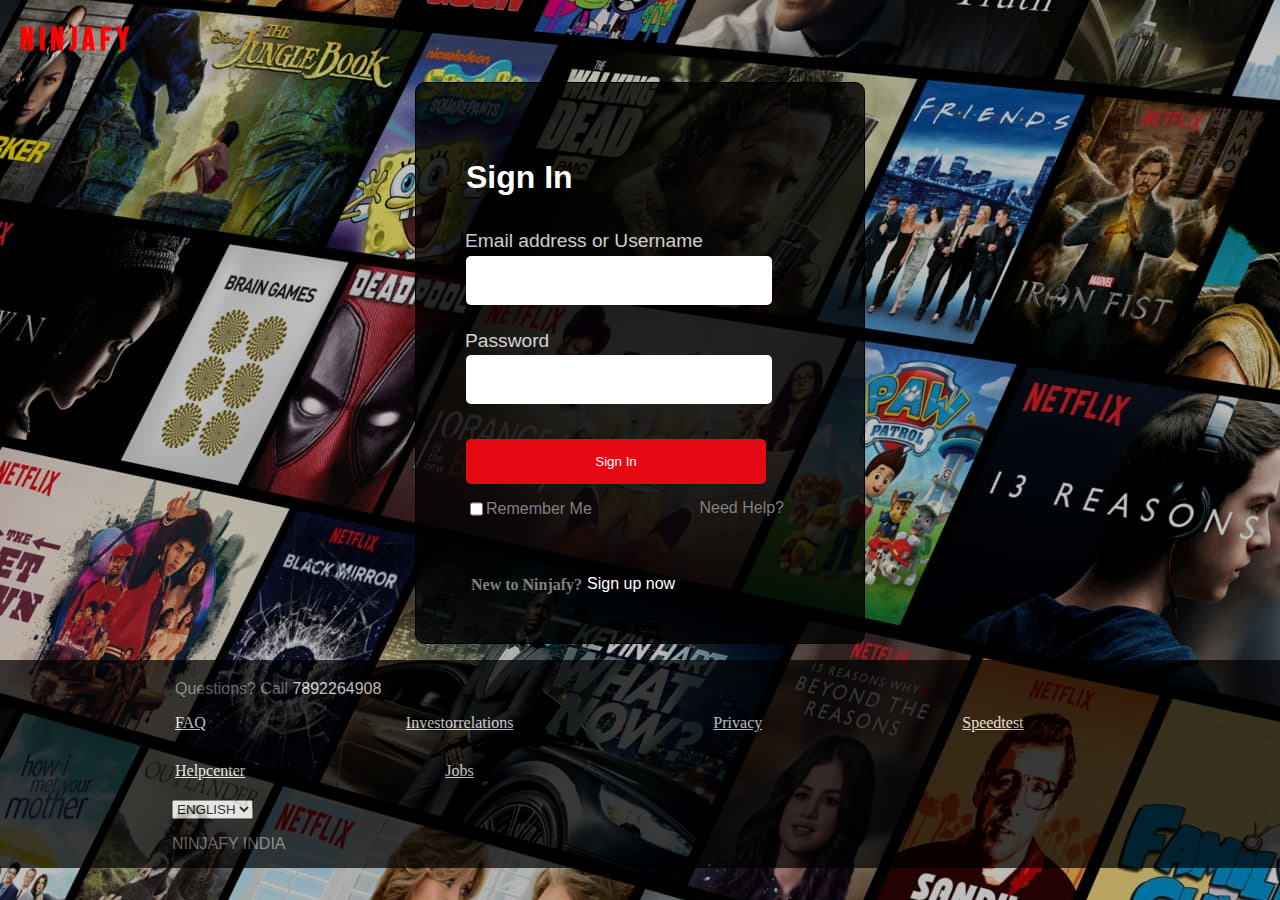
<file: login.html>
<!DOCTYPE html>
<html lang="en">
<head>
    <meta charset="UTF-8">
    <meta http-equiv="X-UA-Compatible" content="IE=edge">
    <meta name="viewport" content="width=device-width, initial-scale=1.0">
    <title>Login</title>
    <link rel="stylesheet" href="login.css">
    <link rel="shortcut icon" href="favi.png" type="image/x-icon">
</head>
<body>
    <header>
       <h1>Ninjafy</h1>
    </header>
    <content>
      <div class="box">
        <h2>Sign In</h2>
        <label class="lab1" for="email">Email address or Username</label>
        <input type="email" name="" id="username" class="email" value="" >
        <br>
        <label class="lab2" for="email">Password</label>
        <input type="password" name="" id="password" value="" class="pwd">
    
        <br>
        <input type="submit" value="Sign In" class="sign-in" onclick="login()">
        <br>
        <div class="box2">
        <input type="checkbox" name="" id="" value=""><p>Remember Me</p>
        <a href="">Need Help?</a>
    </div>
    <div class="box3">
        <h4>New to Ninjafy?</h4>
        <a href="register01.html">Sign up now</a>
    </div>
      </div>
    </content>
    <!-- <--F O O T E R S E C T I O N-> -->
    <footer>
        <contact>
            <p> Questions?  Call <a href="tel:7892264908"> 7892264908</a></p>
         </contact>
         <div class="foot">
            <ul>
                <div class="first">
                <li><a href="">FAQ</a></li>
                <li><a href="">investorrelations</a></li>
                <li><a href="">privacy</a></li>
                <li><a target="_blank" href="https://fast.com/">speedtest</a></li>
            </div>
            <div class="second">
                <li><a href="">help<span>center</span></a></li>
                <li><a href="">jobs</a></li>
            </div>
            <boxy>
                <div class="buttons" style="padding-left:132px ; margin-bottom: 30px;margin-top: 20px;">
                    <select class="options" name="language" id="lang">
                     <option value="english">ENGLISH</option>
                     <option value="Hindi">HINDI</option>
                    </select>
                    <p class="copy">NINJAFY INDIA</p>
            </boxy>

    </footer>
    <script src="login.js"></script>
</body>
</html>
</file>
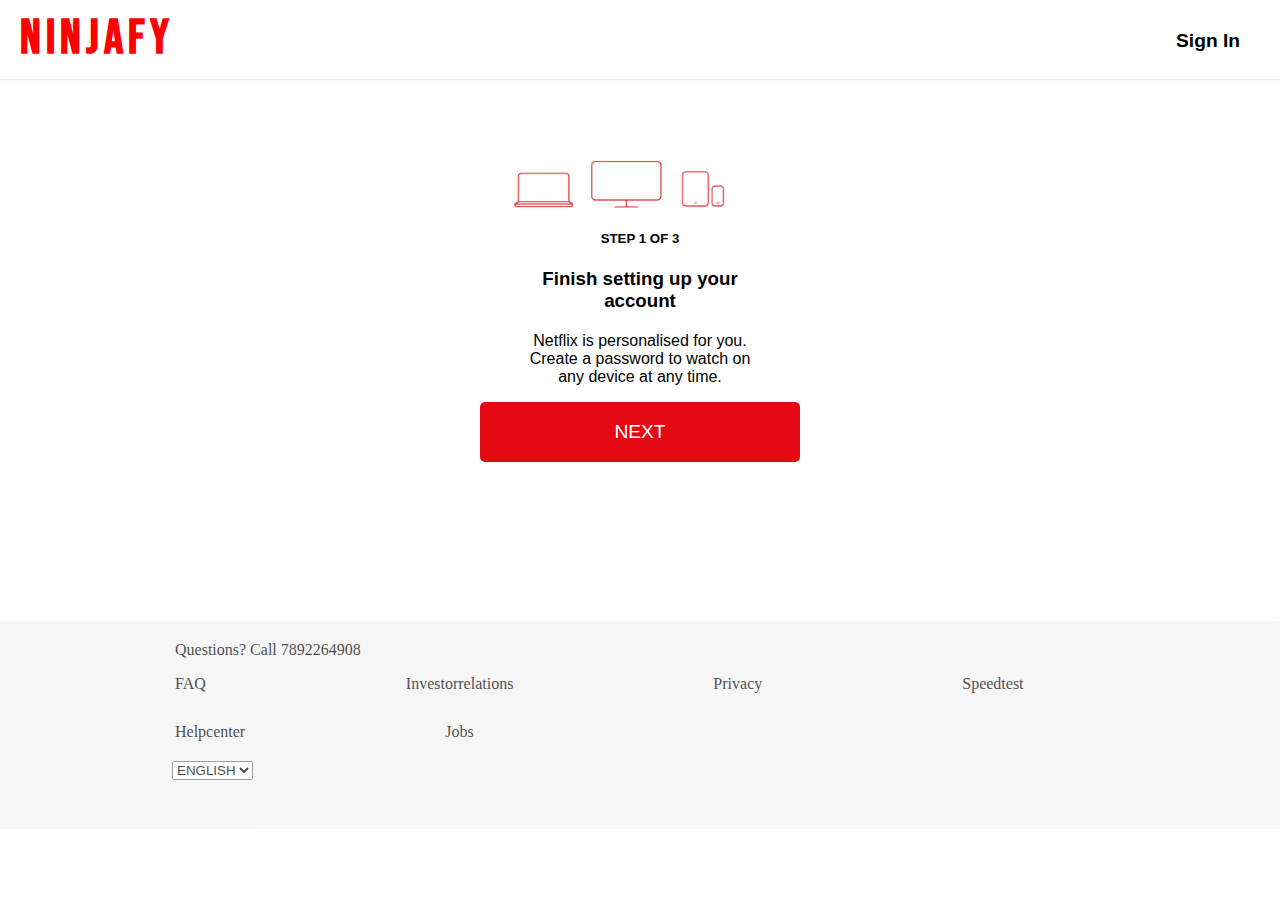
<file: register01.html>
<!DOCTYPE html>
<html lang="en">
<head>
    <meta charset="UTF-8">
    <meta http-equiv="X-UA-Compatible" content="IE=edge">
    <meta name="viewport" content="width=device-width, initial-scale=1.0">
    <title>Register</title>

   <style>
     @import url('https://fonts.googleapis.com/css2?family=Bebas+Neue&display=swap');
 body{
    background-color: white;
    margin: 0%;
 }
 
 h1{
    text-transform: uppercase;
    font-family: 'Bebas Neue', cursive; 
    color: red;
    font-size: 3rem;
    letter-spacing: 5px;
    margin-left: 20px;
    margin-top: 10px;
}
.head{
    display: flex;
}
header a{
    text-decoration: none;
    color: black;
    font-size: 1.2rem;
    font-family: sans-serif;
    margin-left: auto;
    margin-right: 40px;
    font-weight: 700;
    margin-top: 30px;
}
hr{
    width: 100%;
    margin-top: -20px;
    opacity: 0.2;
}
.console{
    width: 25%;
    margin: 70px auto;
    text-align: center;
    font-family: sans-serif;
    height: 20rem;
}
.next{
    width: 100%;
    background-color: #E50914;
    color: white;
    height: 60px;
    border-color: transparent;
    border-radius: 5px;
}
.lap{
    position: absolute;
    top: 70px;
    left: 475px;
}
.step{
    margin-top: 150px;
    margin: bottom 30px; ;
}
.step2{
    margin-top: 20px;
    margin-bottom: 20px;
}
.next a{
    text-decoration: none;
    color: white;
    font-size: 1.2rem;
}

footer{
    background-color: #F3F3F3;
    height: 13rem;
    opacity: 0.7;
}
.foot ul li a{
    text-decoration: none;
    color: rgba(0, 0, 0,1);
    overflow: hidden;
}
.foot ul li{
    list-style: none;
}
contact p{
    margin-left: 175px;
     padding-top: 20px;
}
contact{
    margin-top: 20px;
    margin-bottom: 20px;
}
contact a{
    text-decoration: none;
    color: rgba(0, 0, 0,1);
}
.first{
    display: flex;
    flex-direction: row;
    margin-left: -100px;
    margin-bottom: 30px;
    
}
.second{
    display: flex;
    flex-direction: row;
    margin-left: -100px;
}
.first li a{
    padding-left: 200px;
    text-transform: capitalize;
}
.first li:first-child{
    padding-left: 35px;
}
.second li a{
    padding-left: 200px;
    text-transform: capitalize;
}
.second li:first-child{
    padding-left: 35px;
}


}



   </style>





</head>
<body>
    <header>
        <div class="head">
       <h1>NINJAFY</h1>
       <a href="login.html">Sign In</a>
    </div>
    <hr>

    </header>
    <content>
        <div class="console">
      <img class="lap" src="7.png" alt="" width="300px">
      <h5 class="step">STEP 1 OF 3</h5>
      <h3 class="step2">Finish setting up your <br>account</h3>
      <p>Netflix is personalised for you.<br> Create a password to watch on <br>any device at any time.</p>
      <button class="next"><a href="register02.html">NEXT</a></button>
    </div>
    </content>
     <!-- <--F O O T E R S E C T I O N-> -->
        <footer>
            <contact>
                <p> Questions?  Call <a href="tel:7892264908"> 7892264908</a></p>
             </contact>
             <div class="foot">
                <ul>
                    <div class="first">
                    <li><a href="">FAQ</a></li>
                    <li><a href="">investorrelations</a></li>
                    <li><a href="">privacy</a></li>
                    <li><a target="_blank" href="https://fast.com/">speedtest</a></li>
                </div>
                <div class="second">
                    <li><a href="">help<span>center</span></a></li>
                    <li><a href="">jobs</a></li>
                </div>
                <boxy>
                    <div class="buttons" style="padding-left:132px ; margin-bottom: 30px;margin-top: 20px;">
                        <select class="options" name="language" id="lang">
                         <option value="english">ENGLISH</option>
                         <option value="Hindi">HINDI</option>
                        </select>
                </boxy>
    
        </footer>
    
</body>
</html>
</file>
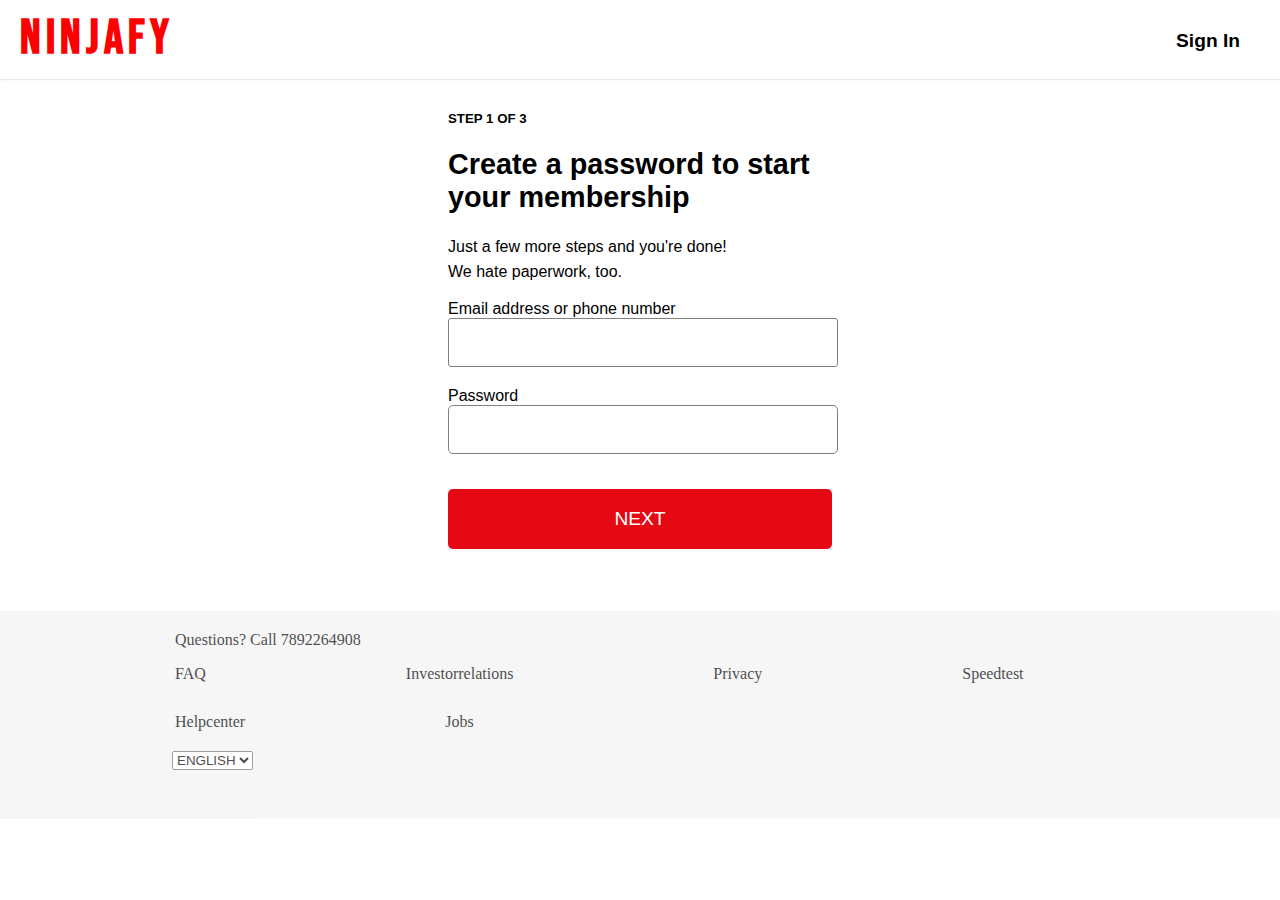
<file: register02.html>
<!DOCTYPE html>
<html lang="en">
<head>
    <meta charset="UTF-8">
    <meta http-equiv="X-UA-Compatible" content="IE=edge">
    <meta name="viewport" content="width=device-width, initial-scale=1.0">
    <title>Register</title>

   <style>
     @import url('https://fonts.googleapis.com/css2?family=Bebas+Neue&display=swap');
 body{
    background-color: white;
    margin: 0%;
 }
 
 h1{
    text-transform: uppercase;
    font-family: 'Bebas Neue', cursive; 
    color: red;
    font-size: 3rem;
    letter-spacing: 5px;
    margin-left: 20px;
    margin-top: 10px;
}
.head{
    display: flex;
}
header a{
    text-decoration: none;
    color: black;
    font-size: 1.2rem;
    font-family: sans-serif;
    margin-left: auto;
    margin-right: 40px;
    font-weight: 700;
    margin-top: 30px;
}
hr{
    width: 100%;
    margin-top: -20px;
    opacity: 0.2;
}
.console{
    width: 30%;
    margin: 20px auto;
    text-align: left;
    font-family: sans-serif;
    height: 30rem;
}
.next{
    width: 100%;
    background-color: #E50914;
    color: white;
    height: 60px;
    border-color: transparent;
    border-radius: 5px;
}
.step{
    margin-top: 30px;
    margin: bottom 20px; ;
}
.step2{
    margin-top: 10px;
    margin-bottom: 20px;
    font-size: 1.8rem;
}
.step3{
    line-height: 25px;
}
.next a{
    text-decoration: none;
    color: white;
    font-size: 1.2rem;
}
.email{
    width: 100%;
    background: white;
    color: grey;
    height: 45px;
    border: 1px solid grey;
    border-radius: 3px;
    margin-bottom: 20px;
    
}
.pwd{
    width: 100%;
    background: white;
    color: grey;
    height: 45px;
    border: 1px solid grey;
    border-radius: 5px;
    margin-bottom: 35px;
}

footer{
    background-color: #F3F3F3;
    height: 13rem;
    opacity: 0.7;
}
.foot ul li a{
    text-decoration: none;
    color: rgba(0, 0, 0,1);
    overflow: hidden;
}
.foot ul li{
    list-style: none;
}
contact p{
    margin-left: 175px;
     padding-top: 20px;
}
contact{
    margin-top: 20px;
    margin-bottom: 20px;
}
contact a{
    text-decoration: none;
    color: rgba(0, 0, 0,1);
}
.first{
    display: flex;
    flex-direction: row;
    margin-left: -100px;
    margin-bottom: 30px;
    
}
.second{
    display: flex;
    flex-direction: row;
    margin-left: -100px;
}
.first li a{
    padding-left: 200px;
    text-transform: capitalize;
}
.first li:first-child{
    padding-left: 35px;
}
.second li a{
    padding-left: 200px;
    text-transform: capitalize;
}
.second li:first-child{
    padding-left: 35px;
}


}



   </style>





</head>
<body>
    <header>
        <div class="head">
       <h1>NINJAFY</h1>
       <a href="login.html">Sign In</a>
    </div>
    <hr>

    </header>
    <content>
        <div class="console">
      <h5 class="step">STEP 1 OF 3</h5>
      <h3 class="step2">Create a password to start<br> your membership</h3>
      <p class="step3">Just a few more steps and you're done!<br>
        We hate paperwork, too.</p>
        <label class="lab1" for="email">Email address or phone number</label>
        <input type="email" name="" id="" class="email" value="" onfocus="move()">
        <br>
        <label class="lab2" for="email">Password</label>
        <input type="password" name="" id="" value="" class="pwd">
      <button class="next"><a href="register03.html">NEXT</a></button>
    </div>
    </content>
     <!-- <--F O O T E R S E C T I O N-> -->
        <footer>
            <contact>
                <p> Questions?  Call <a href="tel:7892264908"> 7892264908</a></p>
             </contact>
             <div class="foot">
                <ul>
                    <div class="first">
                    <li><a href="">FAQ</a></li>
                    <li><a href="">investorrelations</a></li>
                    <li><a href="">privacy</a></li>
                    <li><a target="_blank" href="https://fast.com/">speedtest</a></li>
                </div>
                <div class="second">
                    <li><a href="">help<span>center</span></a></li>
                    <li><a href="">jobs</a></li>
                </div>
                <boxy>
                    <div class="buttons" style="padding-left:132px ; margin-bottom: 30px;margin-top: 20px;">
                        <select class="options" name="language" id="lang">
                         <option value="english">ENGLISH</option>
                         <option value="Hindi">HINDI</option>
                        </select>
                </boxy>
    
        </footer>
    
</body>
</html>
</file>
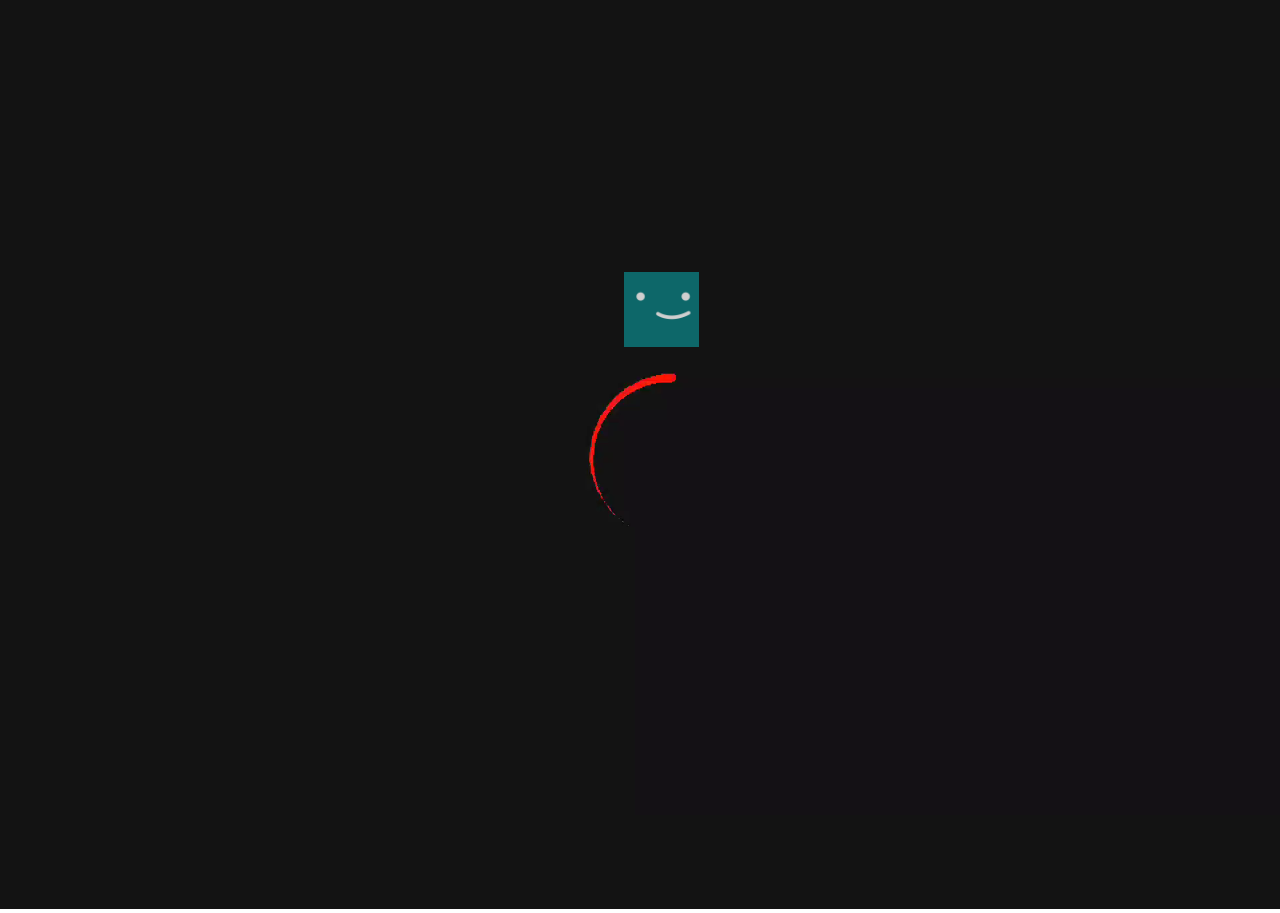
<file: video.html>
<!DOCTYPE html>
<html lang="en">
<head>
    <meta charset="UTF-8">
    <meta http-equiv="X-UA-Compatible" content="IE=edge">
    <meta http-equiv = "refresh" content ="5; url = content-main.html" />
    <meta name="viewport" content="width=device-width, initial-scale=1.0">
    <title>Ninjafy</title>
</head>
<style>
    body{
        margin: 0%;
    }
    .vdo{
        width: 100%;
        justify-content: center;
    }
    .video{
        width: 100%;
        height: 30rem;
        background-color: #131313;
        mix-blend-mode: difference;
        height: 101vh;
    }
    .pro{
        position: absolute;
        left: 39rem;
        top: 17rem;
        z-index: 0;
        opacity: 0.8;
    }
</style>




<body>
    <div class="vdo">
    <video class="video" src="2vid.mp4" autoplay loop></video>
    <img class="pro" src="8.png" alt="" srcset="" width="75px">
</div>
    
</body>
</html>
</file>
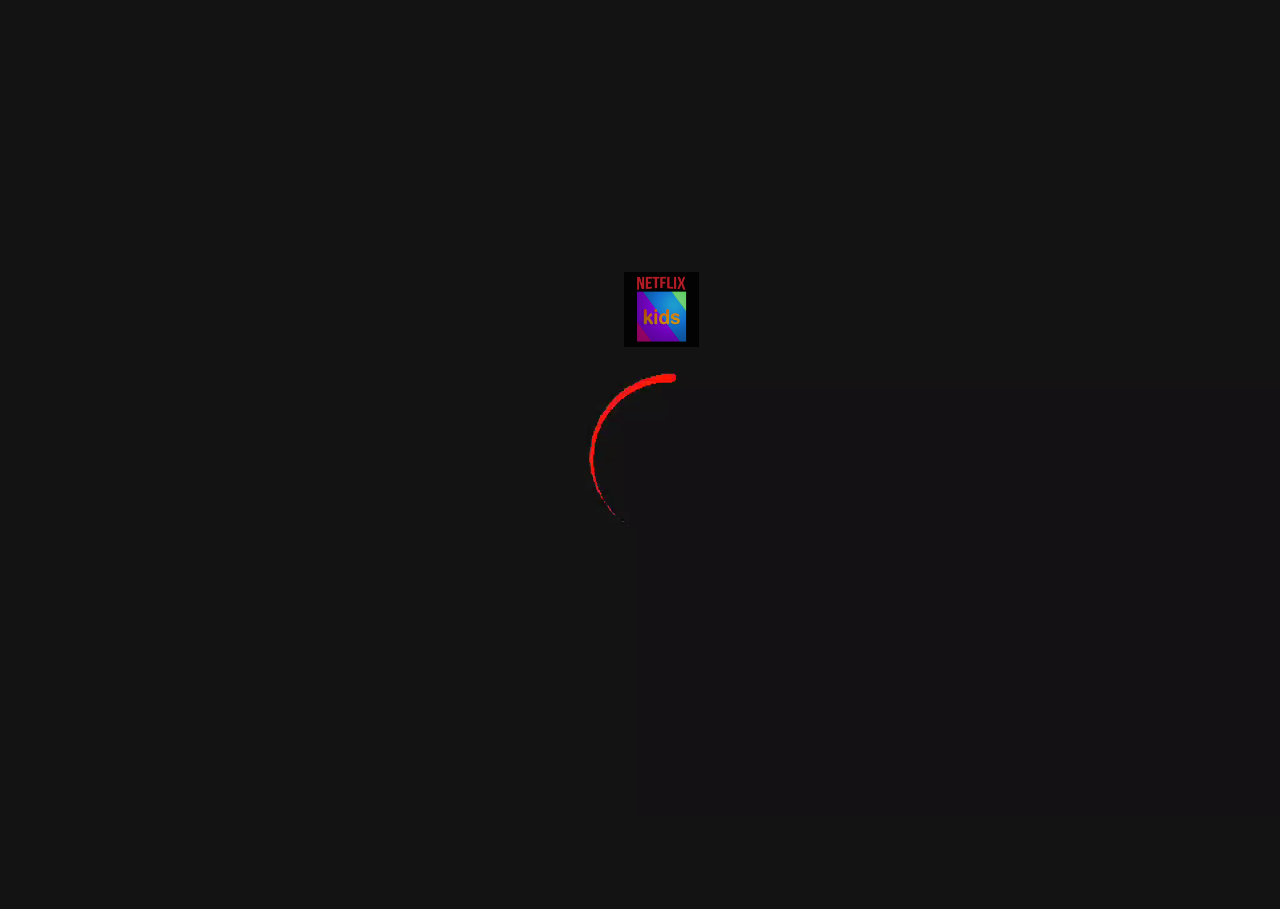
<file: video2.html>
<!DOCTYPE html>
<html lang="en">
<head>
    <meta charset="UTF-8">
    <meta http-equiv="X-UA-Compatible" content="IE=edge">
    <meta http-equiv = "refresh" content ="5; url = content-main.html" />
    <meta name="viewport" content="width=device-width, initial-scale=1.0">
    <title>Ninjafy</title>
</head>
<style>
    body{
        margin: 0%;
    }
    .vdo{
        width: 100%;
        justify-content: center;
    }
    .video{
        width: 100%;
        height: 30rem;
        background-color: #131313;
        mix-blend-mode: difference;
        height: 101vh;
    }
    .pro{
        position: absolute;
        left: 39rem;
        top: 17rem;
        z-index: 0;
        opacity: 0.8;
    }
</style>




<body>
    <div class="vdo">
    <video class="video" src="2vid.mp4" autoplay loop></video>
    <img class="pro" src="9.png" alt="" srcset="" width="75px">
</div>
    
</body>
</html>
</file>
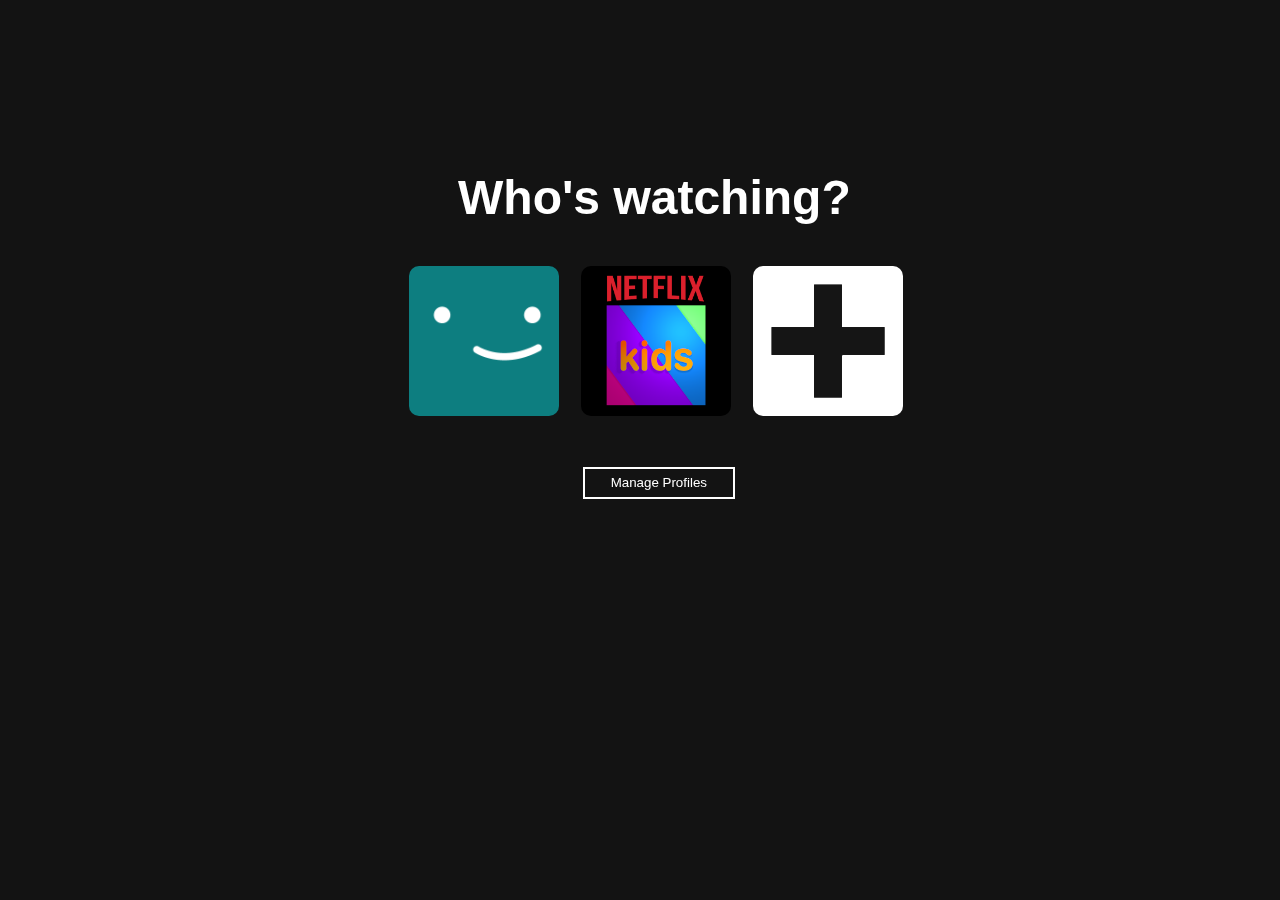
<file: whos-watching.html>
<!DOCTYPE html>
<html lang="en">
<head>
    <meta charset="UTF-8">
    <meta http-equiv="X-UA-Compatible" content="IE=edge">
    <meta name="viewport" content="width=device-width, initial-scale=1.0">
    <title>Ninjafy</title>
</head>
<style>
    body{
        background-color: #131313;
    }
    .main-container{
        width: 60%;
        margin: 170px 400px;
        height: 10rem;
    }
    .title{
        color: white;
        font-family: sans-serif;
        font-size: 3rem;
        font-weight: 600;
        margin-left: 50px;
    }
    .box{
        width: 150px;
        height: 150px;
        border: 1px solid transparent;
        border-radius: 10px;
        transition: 3ms ease-in-out;
    }
    .box img{
        border-radius: 10px;
        transition: 3ms ease-in-out;
    }
    .box-container{
        display: flex;
        margin: 0 auto;
    }
    .profile1{
        margin-left: 0px;
        margin-right: 20px;
        transition: 3ms ease-in-out;
    }
    .profileadd{
        border-radius: 100px;
        margin-left: 20px;
        mix-blend-mode: color-dodge;
        transition: 3ms ease-in-out;
    }
    .profileadd img:hover{
        border: 1px solid black;
    }
    .box img:hover{
        border: 2px solid white;
    }
    .manage {
        width: 20%;
        height: 2rem;
        margin: 50px 0px 20px 175px;
        background-color: transparent;
        border: 2px solid white;
        transition: 3ms ease-in-out;
    }
    .manage a{
        text-decoration: none;
        color: white;
        transition: 3ms ease-in-out;
    }
    .manage:hover{
        background-color: white;
    }
    .manage a:hover{
        color: black;
    }
</style>

  <div class="main-container">

    <h2 class="title">Who's watching?</h2>
    <div class="box-container">
    <div class="box profile1">
       <a href="video.html"> <img src="8.png" alt="" srcset="" width="100%" height="100%"></a>
    </div>
    <div class="box profile2">
       <a href="video2.html"><img src="9.png" alt="" srcset="" width="100%" height="100%"></a> 
    </div>
    <div class="box profileadd">
       <a href=""><img src="10.jpg" alt="" srcset="" width="100%" height="100%"></a> 

    </div>
</div>
    <button class="manage"><a href="">Manage Profiles</a></button>
  </div>


<body>
    
</body>
</html>
</file>
<file: login.css>
@import url('https://fonts.googleapis.com/css2?family=Bebas+Neue&display=swap');
body{
    background-image: url(1.jpg);
    color: white;
    margin: 0%;
}
h1{
    text-transform: uppercase;
    font-family: 'Bebas Neue', cursive; 
    color: red;
    font-size: 2rem;
    letter-spacing: 5px;
    margin-left: 20px;
}
.box{
    width: 35%;
    border: 1px solid black;
    border-radius: 10px;
    height: 35rem;
   margin: 10px auto 10px;
    background-color: rgba(0,0,0, 0.8);
}
.box h2{
    color: white;
    font-family: sans-serif;
    font-weight: 700;
    margin-bottom: 50px;
    padding:50px 20px 10px 50px;
    font-size: 2rem;
}
.email{
    width: 300px;
    background: white;
    color: black;
    height: 45px;
    border: 1px solid transparent;
    border-radius: 5px;
    margin-left: 50px;
    margin-bottom: 50px;
    
}
.pwd{
    width: 300px;
    background: white;
    color: black;
    height: 45px;
    border: 1px solid transparent;
    border-radius: 5px;
    margin-left: 50px;
    margin-bottom: 35px;
}
.lab1{
    color: white;
    position: absolute;
    font-size: 1.2rem;
    top: 230px;
    left: 465px;
    opacity: 0.8;
    font-family: sans-serif;
}
.lab2{
    color: white;
    position: absolute;
    font-size: 1.2rem;
    top: 330px;
    left: 465px;
    opacity: 0.8;
    font-family: sans-serif;
}
.sign-in{
    background-color: #E50914;
    color: white;
    width: 300px;
    border-radius: 5px;
    border-color: transparent;
    height: 45px;
    margin-left: 50px;
}
.box2{
    display: flex;
    margin: 0px 50px 20px 50px;
}
.box2 a{
    text-decoration: none;
    color: white;
    margin-left: auto;
    margin-top: 15px;
    margin-right: 30px;

}
.box2 a,p{
    color: grey;
    font-family: sans-serif;
}
.box3{
    display: flex;
    margin: 0px 50px 20px 55px;
}
.box3 a{
    text-decoration: none;
    color: white;
    padding-left: 5px;
    margin-top: 21px;  
    font-family: sans-serif;
}
.box3 h4{
    color: grey;
}
.sign-in:focus + label{
    font-size: .75rem;
    color: blue;
    top: 25px;
}
.email:focus +.lab1 {
  top: 5px;
  font-size: 14px;
}
/* <---F O O T E R----> */
footer{
    background-color: black;
    height: 13rem;
    opacity: 0.7;
}
.foot ul li a{
    text-decoration: underline;
    color: white;
    overflow: hidden;
}
.foot ul li{
    list-style: none;
}
contact p{
    margin-left: 175px;
     padding-top: 20px;
}
contact a{
    text-decoration: none;
    color: white;
}
.first{
    display: flex;
    flex-direction: row;
    margin-left: -100px;
    margin-bottom: 30px;
    
}
.second{
    display: flex;
    flex-direction: row;
    margin-left: -100px;
}
.first li a{
    padding-left: 200px;
    text-transform: capitalize;
}
.first li:first-child{
    padding-left: 35px;
}
.second li a{
    padding-left: 200px;
    text-transform: capitalize;
}
.second li:first-child{
    padding-left: 35px;
}
</file>
